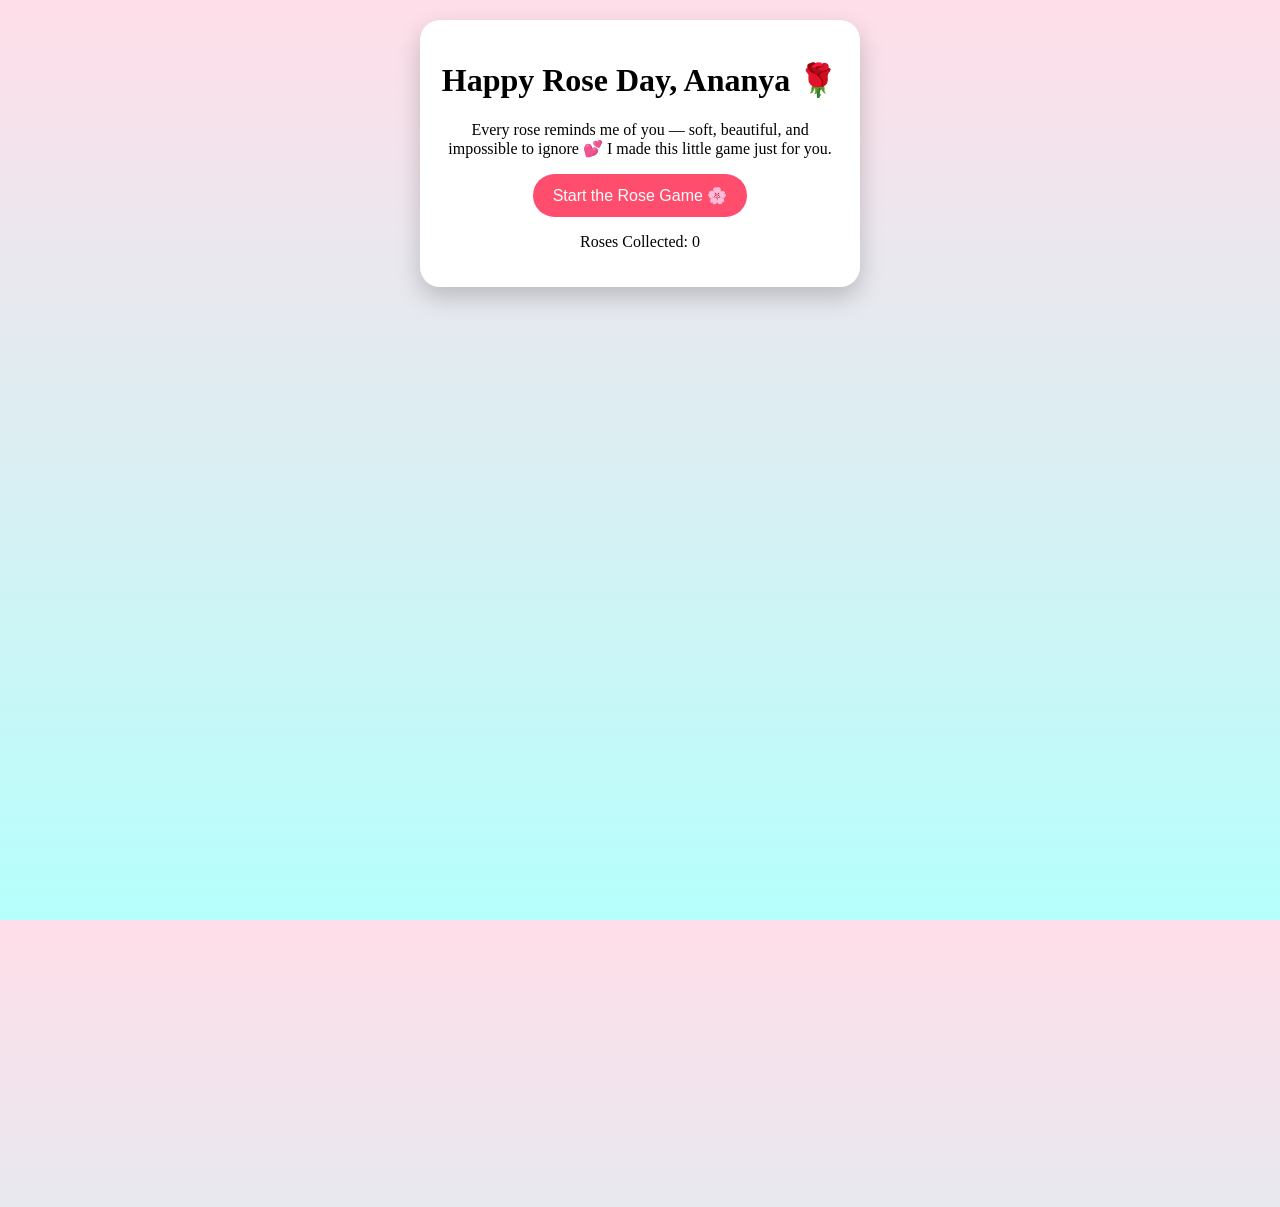
<file: index.html>
<!DOCTYPE html>
<html lang="en">
<head>
  <meta charset="UTF-8">
  <title>Happy Rose Day Ananya 🌹</title>
  <link rel="stylesheet" href="style.css">
</head>
<body>

  <div class="card">
    <h1>Happy Rose Day, Ananya 🌹</h1>
    <p>
      Every rose reminds me of you — soft, beautiful, and impossible to ignore 💕  
      I made this little game just for you.
    </p>

    <button onclick="startGame()">Start the Rose Game 🌸</button>
    <p id="score">Roses Collected: 0</p>
  </div>

  <div id="game-area"></div>
  
  <audio id="bg-music">
  <source src="song.mp3" type="audio/mpeg">
  </audio>

  <script src="script.js"></script>
</body>
</html>
</file>
<file: style.css>
body {
  margin: 0;
  font-family: 'Comic Sans MS', cursive;
  background: linear-gradient(#ffdee9, #b5fffc);
  height: 100vh;
  overflow: hidden;
}

.card {
  text-align: center;
  background: white;
  padding: 20px;
  border-radius: 20px;
  width: 80%;
  max-width: 400px;
  margin: 20px auto;
  box-shadow: 0 10px 25px rgba(0,0,0,0.2);
}

button {
  background: #ff4d6d;
  color: white;
  border: none;
  padding: 12px 20px;
  border-radius: 25px;
  font-size: 16px;
  cursor: pointer;
}

button:hover {
  background: #ff1e56;
}

#game-area {
  position: relative;
  width: 100%;
  height: 100vh;
}

.rose {
  position: absolute;
  font-size: 30px;
  cursor: pointer;
}
</file>
